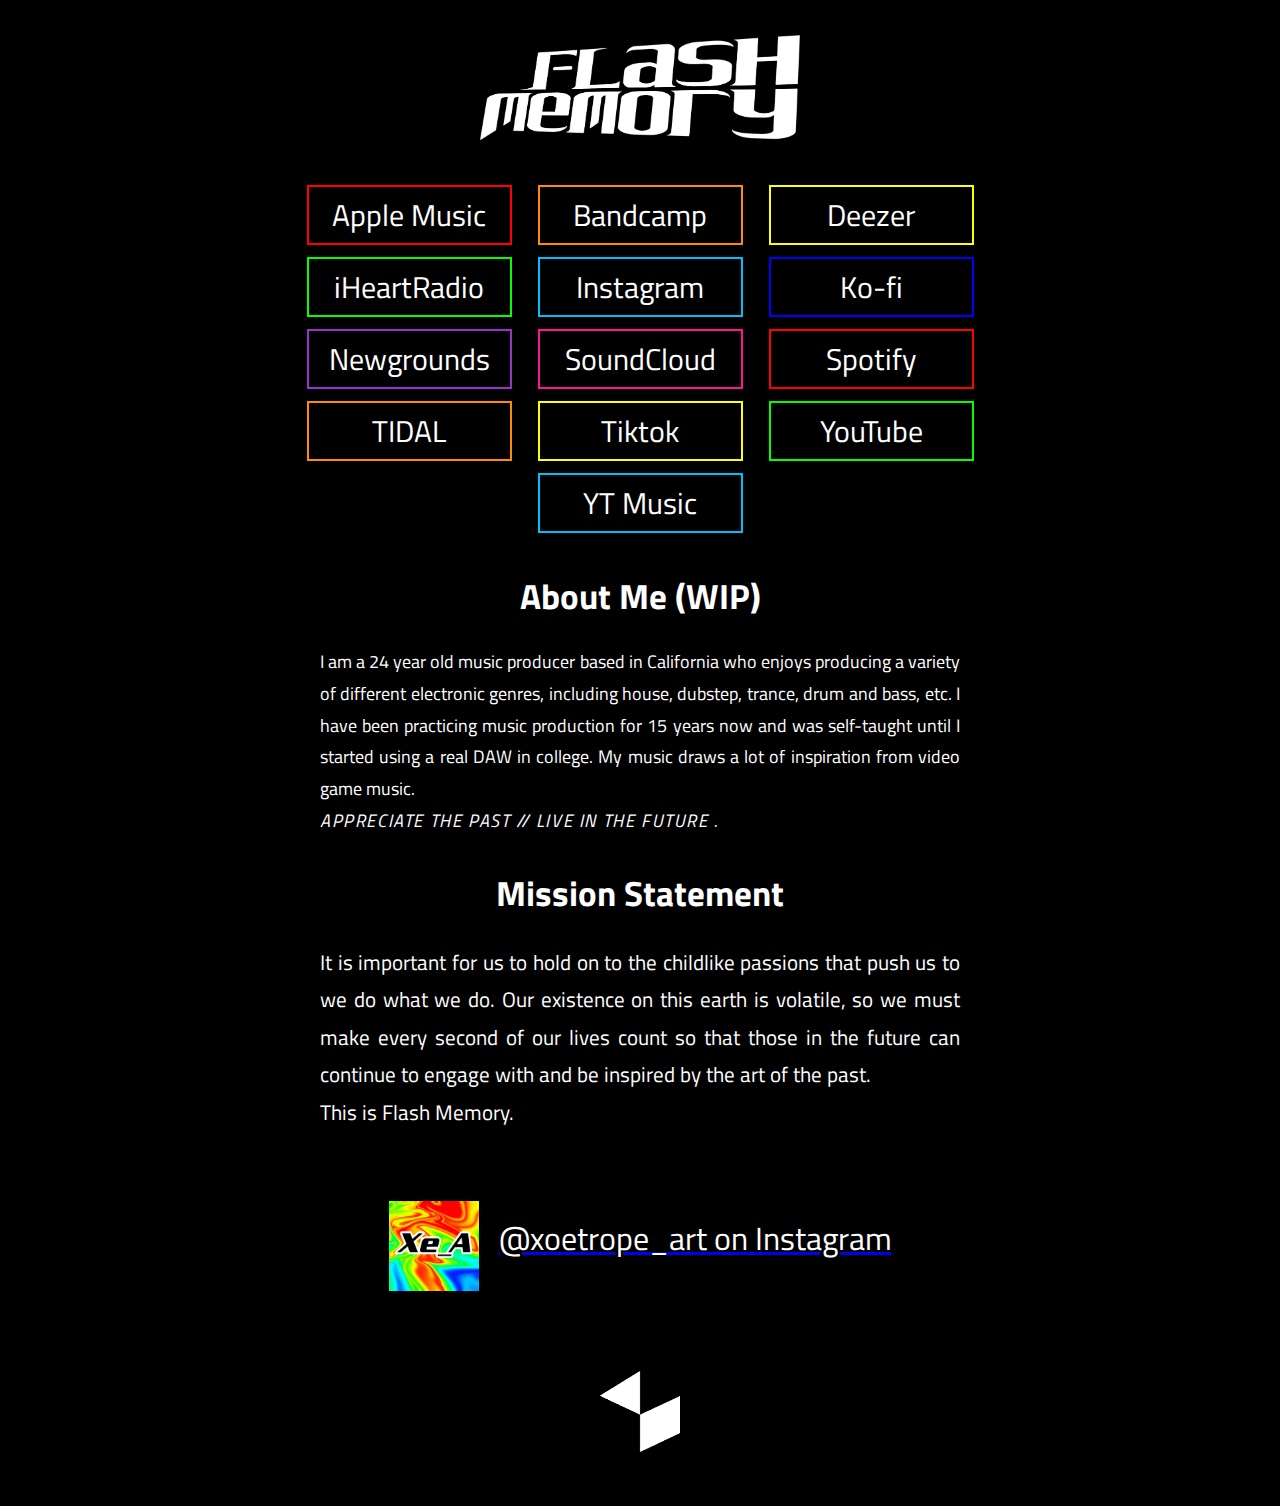
<file: index.html>
<!DOCTYPE html>
<html lang="en">

<head>
    <meta charset="UTF-8">
    <meta http-equiv="X-UA-Compatible" content="IE=edge">
    <meta name="viewport" content="width=device-width, initial-scale=1.0">
    <title>Home | Flash Memory</title>
    <link rel="stylesheet" href="./style.css">
</head>

<body>
    <header>
        <a href="./index.html">
            <img src="./images//flash logo 23r wt.png" alt="Flash Memory logo">
        </a>
    </header>
    <main>
        <div id="buttons1">
            <div id="row1">
                <a href="https://music.apple.com/us/artist/flash-memory/1531625871" target="_blank"><button class="fmbutton red">Apple Music</button></a>
                <a href="https://flashmemory.bandcamp.com/" target="_blank"><button class="fmbutton orange">Bandcamp</button></a>
                <a href="https://www.deezer.com/us/artist/193301507" target="_blank"><button class="fmbutton yellow">Deezer</button></a>
            </div>
            <div id="row2">
                <a href="https://www.iheart.com/artist/flash-memory-35038876/" target="_blank"><button class="fmbutton green">iHeartRadio</button></a>
                <a href="https://www.instagram.com/flashmemory.fm/" target="_blank"><button class="fmbutton cyan">Instagram</button></a>
                <a href="https://ko-fi.com/flashmemory" target="_blank"><button class="fmbutton blue">Ko-fi</button></a>
            </div>
            <div id="row3">
                <a href="https://flashmemory.newgrounds.com/" target="_blank"><button class="fmbutton purple">Newgrounds</button></a>
                <a href="https://soundcloud.com/flash-memory" target="_blank"><button class="fmbutton pink">SoundCloud</button></a>
                <a href="https://open.spotify.com/artist/4OLQG3vuWKMagmyLZbOgYr" target="_blank"><button class="fmbutton red">Spotify</button></a>
            </div>
            <div id="row4">
                <a href="https://tidal.com/browse/artist/21308108" target="_blank"><button class="fmbutton orange">TIDAL</button></a>
                <a href="https://www.tiktok.com/@flashmemory.fm" target="_blank"><button class="fmbutton yellow">Tiktok</button></a>
                <a href="https://www.youtube.com/channel/UCMOzIQtk5UxlKj6YOGQQ3mw" target="_blank"><button class="fmbutton green">YouTube</button></a>
            </div>
            <div id="row5">
                <a href="https://www.youtube.com/channel/UCfGPImtQHmzT73eptPXKpHg" target="_blank"><button class="fmbutton cyan">YT Music</button></a>
            </div>
        </div>
    
        <div id="about">
            <h1>About Me (WIP)</h1>
            <p>I am a 24 year old music producer based in California who enjoys producing a variety of different electronic genres, including house, dubstep, trance, drum and bass, etc. I have been practicing music production for 15 years now and was self-taught until I started using a real DAW in college. My music draws a lot of inspiration from video game music.</p>
            <p id="motto">APPRECIATE THE PAST // LIVE IN THE FUTURE .</p>
        </div>
        <div id="mission">
            <h1>Mission Statement</h1>
            <p>It is important for us to hold on to the childlike passions that push us to we do what we do. Our existence on this earth is volatile, so we must make every second of our lives count so that those in the future can continue to engage with and be inspired by the art of the past.</p>
            <p>This is Flash Memory.</p>
        </div>
    
        <div id="xoetrope">
            <a href="https://www.instagram.com/xoetrope_art/" target="_blank">
                <img src="./images/xe_a 2.png" alt="xoetrope_art logo">
                <h1 id="xoetext">@xoetrope_art on Instagram</h1>
            </a>
        </div>
    </main>
    <footer>
        <a href="./index.html">
            <img src="./images/bigger logo w.png" alt="cool boy productions logo">
        </a>
    </footer>
</body>

</html>
</file>
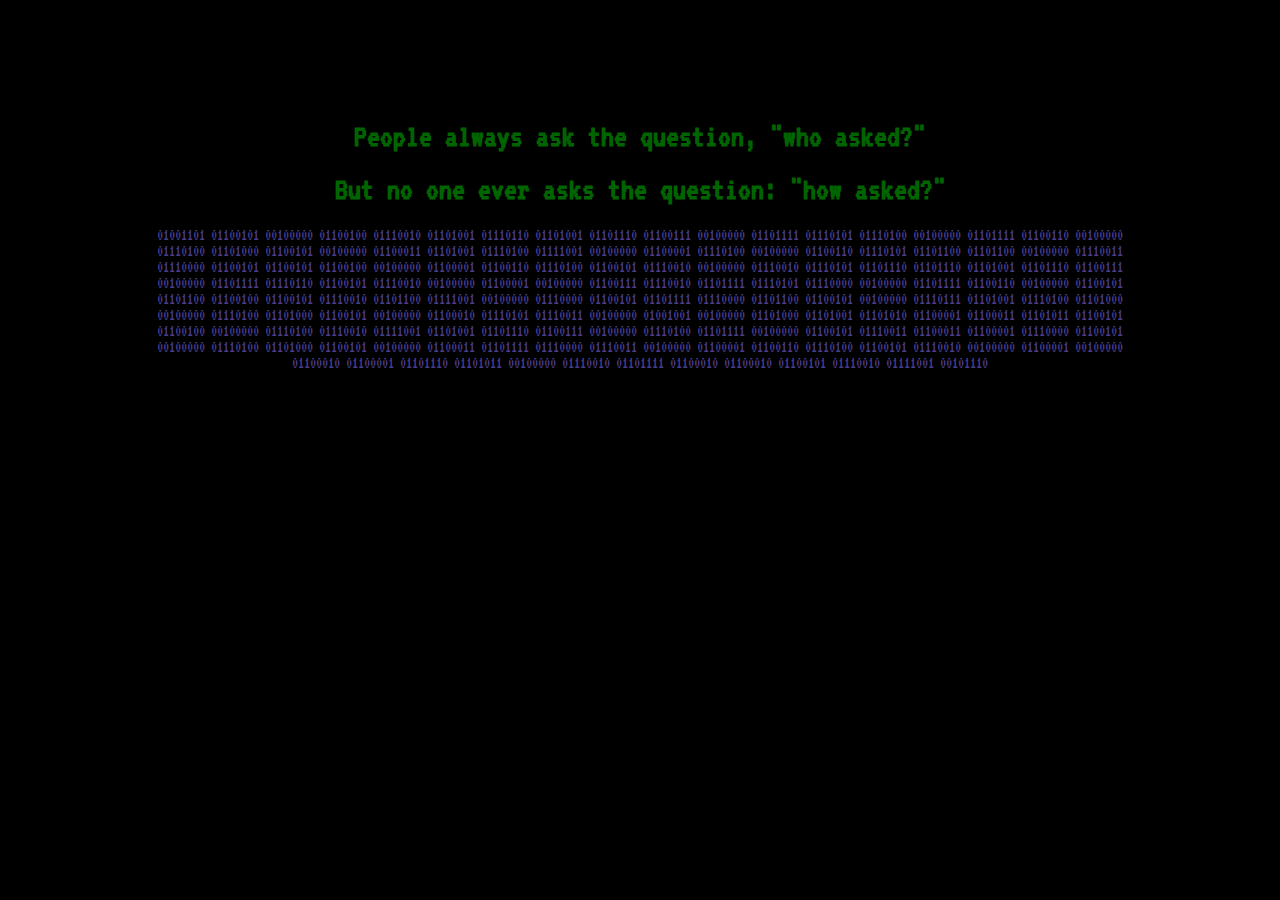
<file: how.html>
<!DOCTYPE html>
<html lang="en">
<head>
    <meta charset="UTF-8">
    <meta http-equiv="X-UA-Compatible" content="IE=edge">
    <meta name="viewport" content="width=device-width, initial-scale=1.0">
    <title>Q&A | Flash Memory</title>
    <link rel="stylesheet" href="./how.css">
</head>
<body>
    <h1>
        People always ask the question, "who asked?"
    </h1>
    <h1>
        But no one ever asks the question: "how asked?"
    </h1>
    <p>
        01001101 01100101 00100000 01100100 01110010 01101001 01110110 01101001 01101110 01100111 00100000 01101111 01110101 01110100 00100000 01101111 01100110 00100000 01110100 01101000 01100101 00100000 01100011 01101001 01110100 01111001 00100000 01100001 01110100 00100000 01100110 01110101 01101100 01101100 00100000 01110011 01110000 01100101 01100101 01100100 00100000 01100001 01100110 01110100 01100101 01110010 00100000 01110010 01110101 01101110 01101110 01101001 01101110 01100111 00100000 01101111 01110110 01100101 01110010 00100000 01100001 00100000 01100111 01110010 01101111 01110101 01110000 00100000 01101111 01100110 00100000 01100101 01101100 01100100 01100101 01110010 01101100 01111001 00100000 01110000 01100101 01101111 01110000 01101100 01100101 00100000 01110111 01101001 01110100 01101000 00100000 01110100 01101000 01100101 00100000 01100010 01110101 01110011 00100000 01001001 00100000 01101000 01101001 01101010 01100001 01100011 01101011 01100101 01100100 00100000 01110100 01110010 01111001 01101001 01101110 01100111 00100000 01110100 01101111 00100000 01100101 01110011 01100011 01100001 01110000 01100101 00100000 01110100 01101000 01100101 00100000 01100011 01101111 01110000 01110011 00100000 01100001 01100110 01110100 01100101 01110010 00100000 01100001 00100000 01100010 01100001 01101110 01101011 00100000 01110010 01101111 01100010 01100010 01100101 01110010 01111001 00101110
    </p>
</body>
</html>
</file>
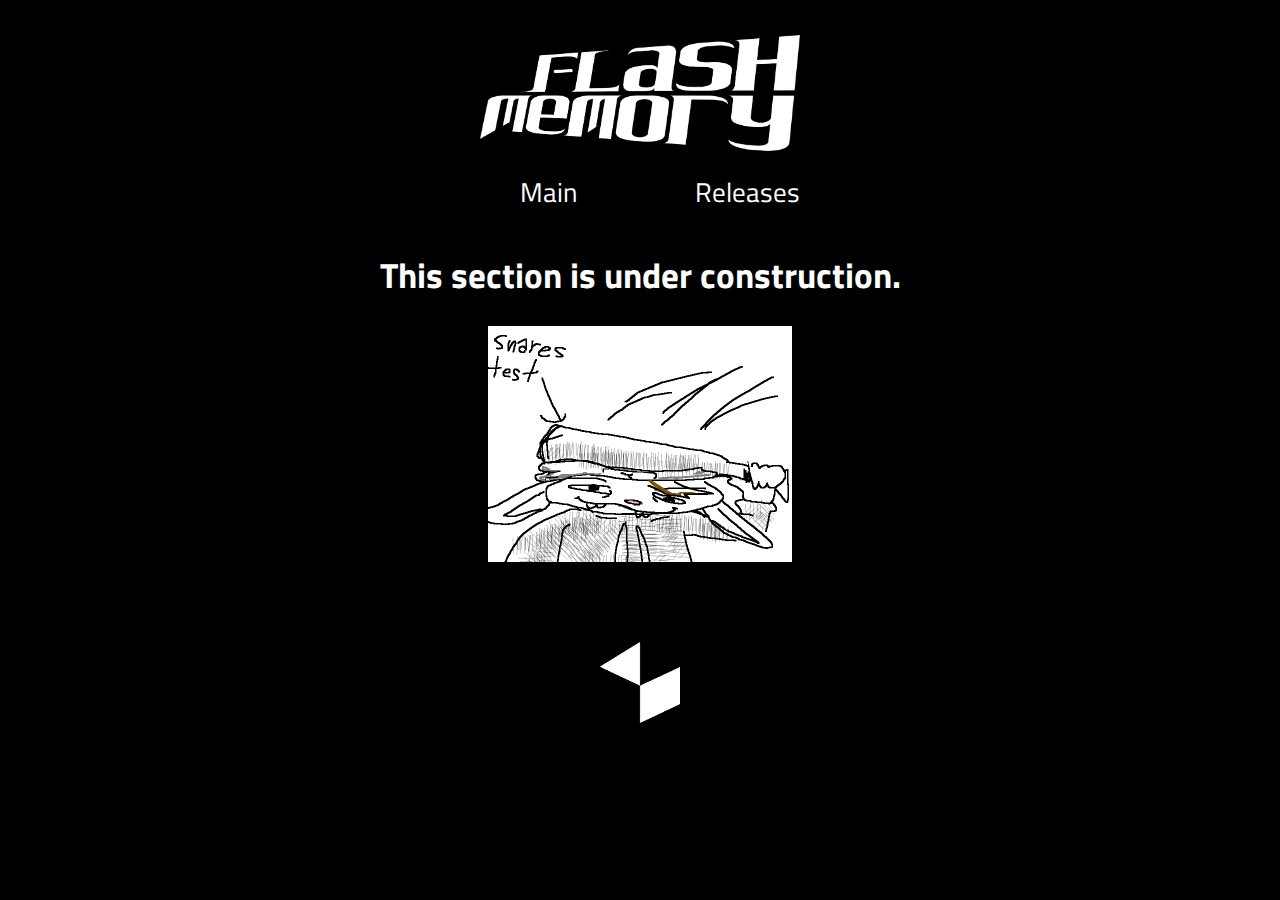
<file: releases.html>
<!DOCTYPE html>
<html lang="en">

<head>
    <meta charset="UTF-8">
    <meta http-equiv="X-UA-Compatible" content="IE=edge">
    <meta name="viewport" content="width=device-width, initial-scale=1.0">
    <title>Releases | Flash Memory</title>
    <link rel="stylesheet" href="releases.css">
    <!-- <script src="releases.js." defer></script> -->
</head>

<body>
    <header>
        <img src="./images/flash logo24 white.png" alt="Flash Memory logo" id="mainlogo">
        <nav>
            <ul id="links">
                <li>
                    <a href="./index.html">Main</a>
                </li>
                <li>
                    <a href="./releases.html">Releases</a>
                </li>
            </ul>
        </nav>
    </header>
    <main>
        <div id="temp">
            <h1>This section is under construction.</h1>
            <img src="./images/snares.png" alt="dexter bonking his head with the caption 'snares test'" id="snares">
        </div>
    </main>
    <footer>
        <a href="./index.html">
            <img src="./images/bigger logo w.png" alt="cool boy productions logo" id="cbp">
        </a>
    </footer>
</body>
</html>
</file>
<file: style.css>
@import url('https://fonts.googleapis.com/css2?family=Titillium+Web&display=swap');
@import url('https://fonts.googleapis.com/css2?family=Varela+Round&display=swap');

body {
    background-color: black;
}

header {
    width: fit-content;
    margin: 35px auto;
}

header a img {
    width: 320px;
}

button {
    width: 205px;
    height: 60px;
    margin: 6px 11px;
    color: white;
    background-color: black;
    transition-duration: 0.3s;
}

.fmbutton {
    font-family: 'Titillium Web', sans-serif;
    font-size: 1.9em;
    font-weight: 500;
    cursor: pointer;
}

button:hover {
    border: 2px solid white;
}

#row1, #row2, #row3, #row4, #row5, #row6, #row7 {
    width: fit-content;
    margin: 0 auto;
}
#coolboy {
    width: fit-content;
    margin: 60px auto -5px;
}

.pink {
    border: 2px solid deeppink;
}
.pink:hover {
    background-color: deeppink;
}

.cyan {
    border: 2px solid deepskyblue;
}
.cyan:hover {
    background-color: rgb(7, 178, 235);
}

.red {
    border: 2px solid red;
}
.red:hover {
    background-color: red;
}

.blue {
    border: 2px solid blue;
}
.blue:hover {
    background-color: blue;
}

.orange {
    border: 2px solid darkorange;
}
.orange:hover {
    background-color: darkorange;
}

.green {
    border: 2px solid lime;
}
.green:hover {
    background-color: lime;
}

.purple {
    border: 2px solid darkorchid;
}
.purple:hover {
    background-color: darkorchid;
}

.yellow {
    border: 2px solid yellow;
}
.yellow:hover {
    background-color: rgb(208, 211, 10);
}

footer {
    width: fit-content;
    margin: 80px auto 50px;
}

footer a img {
    width: 80px;
}

#qlink {
    font-family: monospace;
    text-align: center;
    color: slategray;
    text-decoration: none;
}

#xoetrope a {
    width: fit-content;
    margin: 70px auto;
    display: grid;
    grid-template-columns: auto auto;
    grid-gap: 20px;
}

#xoetrope img {
    height: 90px;
}

#xoetrope h1 {
    color: white;
    text-decoration: none;
    font-family: 'Titillium Web', sans-serif;
    font-size: 2em;
    font-weight: 500;
    line-height: 105%;
}

#about, #mission {
    width: fit-content;
    margin: 30px auto 0px;
}

#about h1, #mission h1 {
    color: white;
    font-family: 'Titillium Web', sans-serif;
    font-size: 2.2em;
    text-align: center;
}

#about p {
    color: white;
    font-family: 'Titillium Web', sans-serif;
    font-size: 1.1em;
    text-align: justify;
    line-height: 1.8;
    width: 640px;
    margin: 0 auto;
}

#motto {
    font-style: italic;
    letter-spacing: 1.6px;
}

#mission p {
    color: white;
    font-family: 'Titillium Web', sans-serif;
    font-size: 1.3em;
    text-align: justify;
    line-height: 1.8;
    width: 640px;
    margin: 0 auto;
}

@media screen and (max-width: 750px) {
    header {
        width: fit-content;
        margin: 35px auto;
    }
    
    header a img {
        width: 200px;
    }

    button {
        width: 100%;
        height: 50px;
        margin: 6px auto;
    }

    .fmbutton {
        font-size: 1.6em;
    }

    #row1, #row2, #row3, #row4, #row5, #row6, #row7 {
        width: 100%;
        margin: 0 auto;
    }

    footer {
        width: fit-content;
        margin: 50px auto 30px;
    }

    footer a img {
        width: 80px;
    }

    #xoetrope img {
        height: 60px;
    }

    #xoetrope h1 {
        font-size: 1.4em;
        line-height: 95%;
    }

    #about h1, #mission h1 {
        font-size: 2.0em;
    }

    #about p, #mission p {
        font-size: 1em;
        width: 90%;
    }
}
</file>
<file: how.css>
@import url('https://fonts.googleapis.com/css2?family=VT323&display=swap');

body {
    width: 1000px;
    margin: 120px auto;
    background-color: black;
    text-align: center;
    font-family: 'VT323', monospace;
}

h1 {
    color: darkgreen;
}

p {
    color: darkslateblue;
}
</file>
<file: releases.css>
@import url('https://fonts.googleapis.com/css2?family=Titillium+Web&display=swap');

body {
    background-color: black;
}

h1, p, li, button, a {
    color: white;
    font-family: 'Titillium Web', sans-serif;
}

header {
    width: fit-content;
    margin: 35px auto;
}

#mainlogo {
    width: 320px;
}

#links {
    display: flex;
    justify-content: space-between;
    list-style: none;
}

li {
    font-size: 1.7em;
}

a {
    text-decoration: none;
}

a:hover {
    text-decoration: underline;
}

footer {
    width: fit-content;
    margin: 80px auto 50px;
}

#cbp {
    width: 80px;
}

#temp {
    width: fit-content;
    margin: 30px auto 0px;
}

#temp h1 {
    font-size: 2.2em;
    text-align: center;
}

#snares {
    display: block;
    margin: auto;
    width: 50%;
}
</file>
